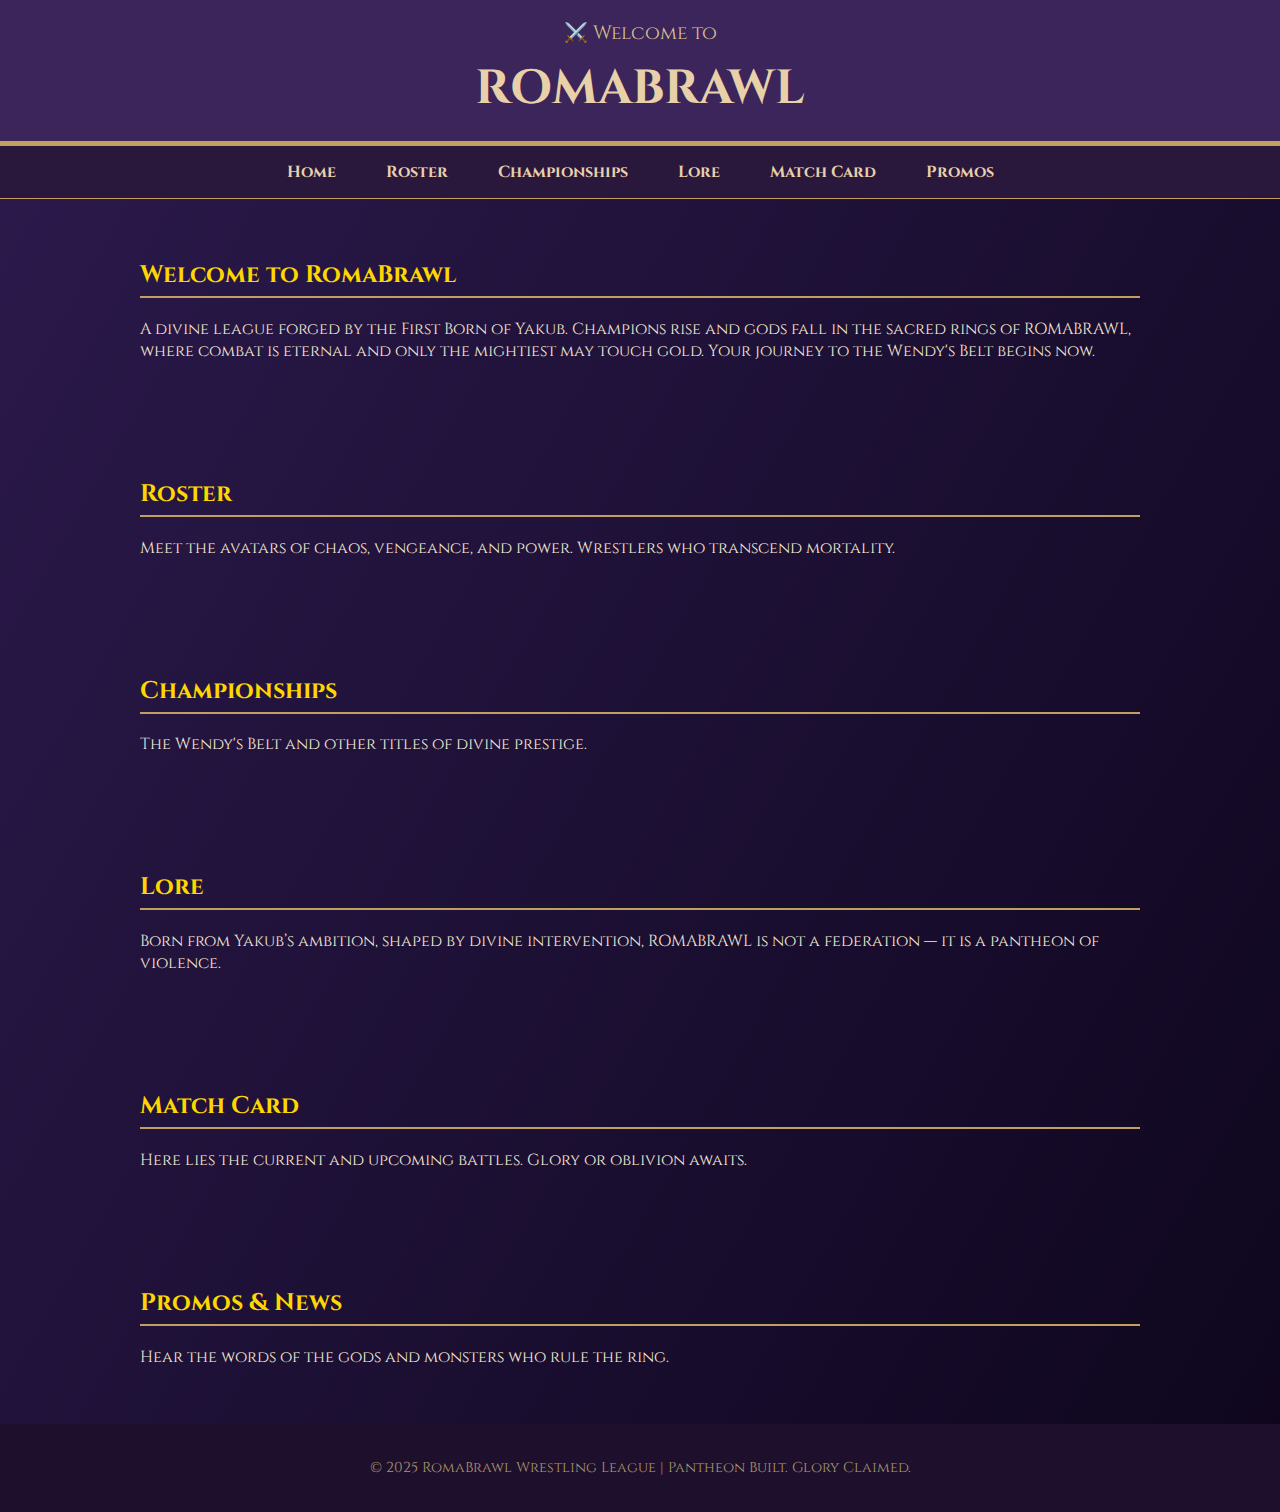
<file: index.html>
<!-- ROMABRAWL WEBSITE: Pantheon-Themed Wrestling League Site -->
<!DOCTYPE html>
<html lang="en">
<head>
  <meta charset="UTF-8" />
  <meta name="viewport" content="width=device-width, initial-scale=1.0" />
  <title>RomaBrawl - Wrestling Pantheon</title>
  <link href="https://fonts.googleapis.com/css2?family=Cinzel:wght@700&display=swap" rel="stylesheet">
  <style>
    body {
      margin: 0;
      font-family: 'Cinzel', serif;
      background: linear-gradient(120deg, #2c1a4d, #0e061d);
      color: #f5e9d4;
    }
    header {
      background-color: #3b255a;
      padding: 20px;
      text-align: center;
      border-bottom: 4px solid #c1a05f;
    }
    header h1 {
      margin: 0;
      font-size: 3em;
      color: #e8d0a9;
    }
    nav {
      display: flex;
      justify-content: center;
      background-color: #29173c;
      border-top: 1px solid #c1a05f;
      border-bottom: 1px solid #c1a05f;
    }
    nav a {
      padding: 15px 25px;
      color: #e8d0a9;
      text-decoration: none;
      font-weight: bold;
    }
    nav a:hover {
      background-color: #3b255a;
    }
    section {
      padding: 40px;
      max-width: 1000px;
      margin: auto;
    }
    h2 {
      color: #ffd700;
      border-bottom: 2px solid #c1a05f;
      padding-bottom: 5px;
    }
    footer {
      text-align: center;
      padding: 20px;
      background-color: #1e102d;
      color: #a7956b;
      font-size: 0.9em;
    }
    .logo {
      font-size: 1.2em;
      color: #d8c191;
      margin-bottom: 10px;
    }
  </style>
</head>
<body>
  <header>
    <div class="logo">⚔️ Welcome to</div>
    <h1>ROMABRAWL</h1>
  </header>
  <nav>
    <a href="#home">Home</a>
    <a href="#roster">Roster</a>
    <a href="#championships">Championships</a>
    <a href="#lore">Lore</a>
    <a href="#card">Match Card</a>
    <a href="#promos">Promos</a>
  </nav>

  <section id="home">
    <h2>Welcome to RomaBrawl</h2>
    <p>A divine league forged by the First Born of Yakub. Champions rise and gods fall in the sacred rings of ROMABRAWL, where combat is eternal and only the mightiest may touch gold. Your journey to the Wendy's Belt begins now.</p>
  </section>

  <section id="roster">
    <h2>Roster</h2>
    <p>Meet the avatars of chaos, vengeance, and power. Wrestlers who transcend mortality.</p>
    <!-- Roster content will go here -->
  </section>

  <section id="championships">
    <h2>Championships</h2>
    <p>The Wendy's Belt and other titles of divine prestige.</p>
    <!-- Titles and holders go here -->
  </section>

  <section id="lore">
    <h2>Lore</h2>
    <p>Born from Yakub’s ambition, shaped by divine intervention, ROMABRAWL is not a federation — it is a pantheon of violence.</p>
    <!-- Deep lore and mythology here -->
  </section>

  <section id="card">
    <h2>Match Card</h2>
    <p>Here lies the current and upcoming battles. Glory or oblivion awaits.</p>
    <!-- Match card listing here -->
  </section>

  <section id="promos">
    <h2>Promos & News</h2>
    <p>Hear the words of the gods and monsters who rule the ring.</p>
    <!-- Promo content or blog entries here -->
  </section>

  <footer>
    <p>&copy; 2025 RomaBrawl Wrestling League | Pantheon Built. Glory Claimed.</p>
  </footer>
</body>
</html>
</file>
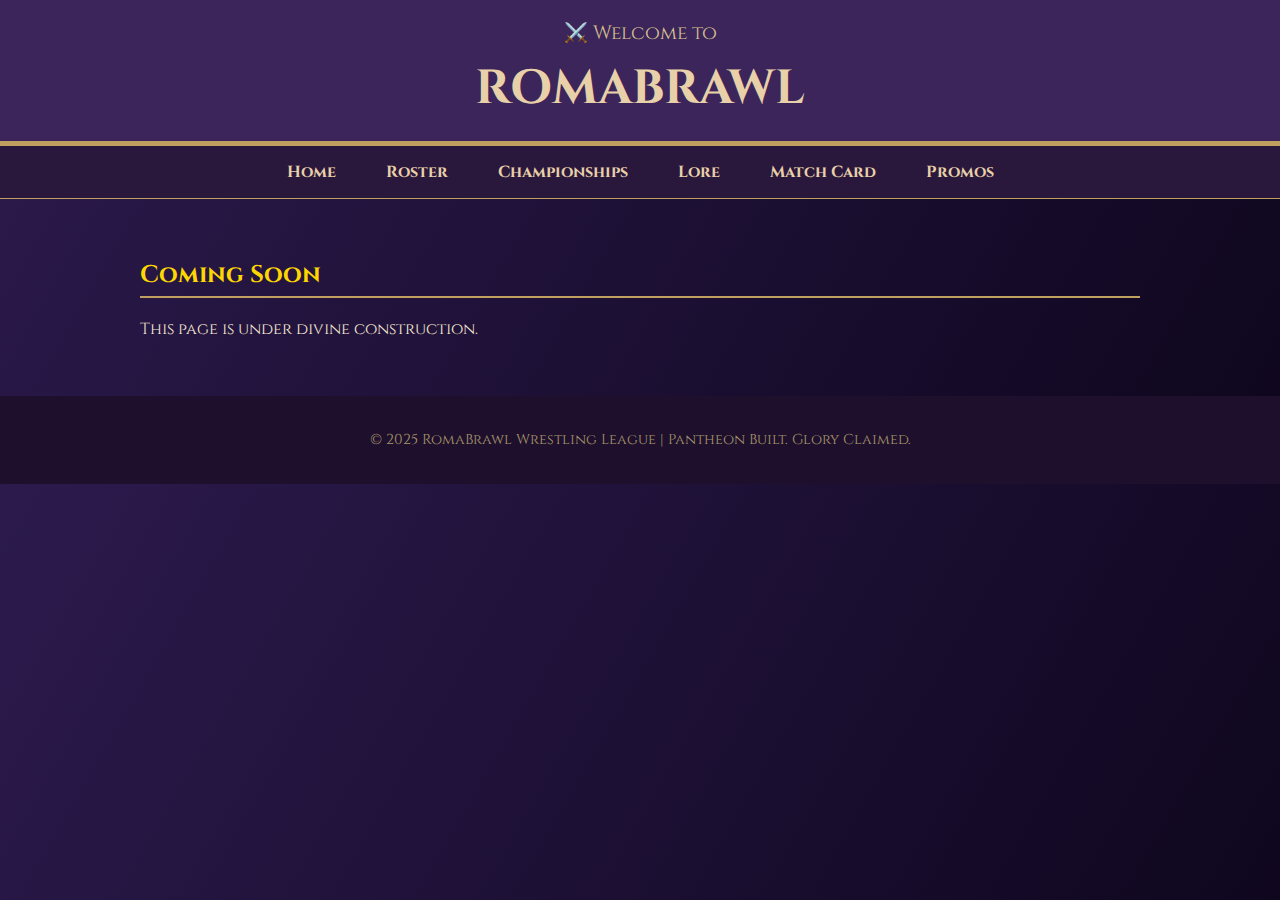
<file: card.html>
<!DOCTYPE html>
<html lang="en">
<head>
  <meta charset="UTF-8" />
  <meta name="viewport" content="width=device-width, initial-scale=1.0" />
  <title>RomaBrawl</title>
  <link href="https://fonts.googleapis.com/css2?family=Cinzel:wght@700&display=swap" rel="stylesheet">
  <link rel="stylesheet" href="styles.css">
</head>
<body>
<header>
  <div class="logo">⚔️ Welcome to</div>
  <h1>ROMABRAWL</h1>
</header>
<nav>
  <a href="index.html">Home</a>
  <a href="roster.html">Roster</a>
  <a href="championships.html">Championships</a>
  <a href="lore.html">Lore</a>
  <a href="card.html">Match Card</a>
  <a href="promos.html">Promos</a>
</nav>
<main>
  <h2>Coming Soon</h2>
  <p>This page is under divine construction.</p>
</main>
<footer>
  <p>&copy; 2025 RomaBrawl Wrestling League | Pantheon Built. Glory Claimed.</p>
</footer>
</body>
</html>
</file>
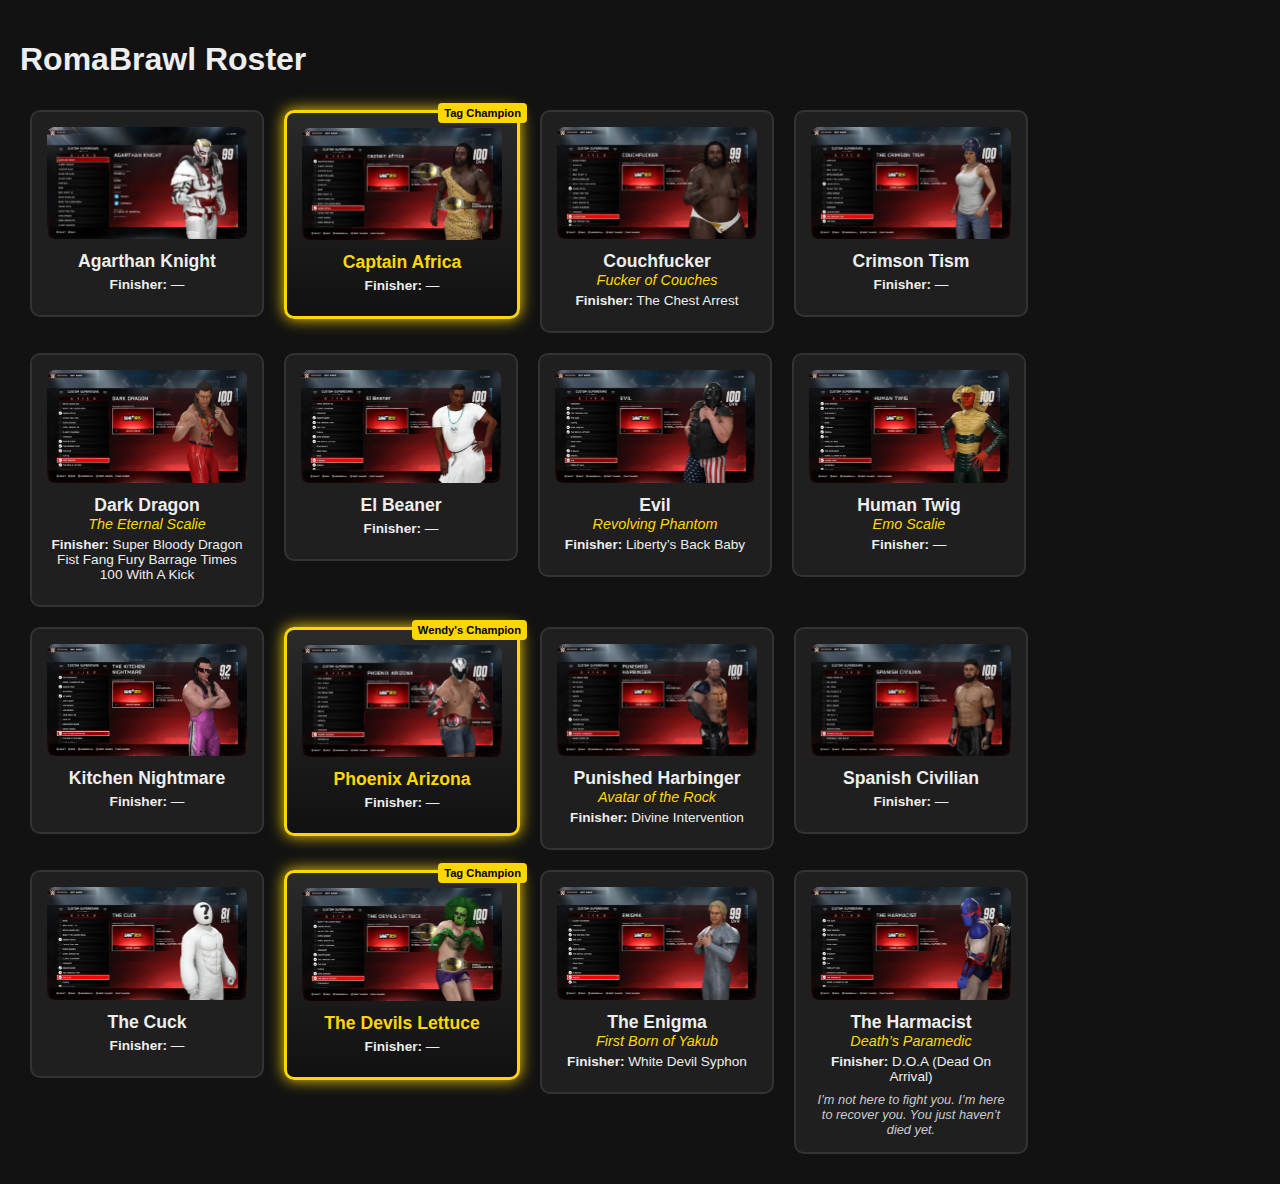
<file: roster.html>
<!DOCTYPE html>
<html lang="en">
<head>
  <meta charset="UTF-8">
  <title>RomaBrawl Roster</title>
  <style>
    body {
      font-family: 'Segoe UI', sans-serif;
      background: #121212;
      color: #eee;
      margin: 0;
      padding: 20px;
    }
    .card {
      background: #1f1f1f;
      border: 2px solid #333;
      border-radius: 10px;
      padding: 15px;
      margin: 10px;
      display: inline-block;
      width: 200px;
      vertical-align: top;
      text-align: center;
    }
    .card img {
      width: 100%;
      height: auto;
      border-radius: 8px;
    }
    .card .name {
      font-weight: bold;
      font-size: 1.1em;
      margin-top: 8px;
    }
    .card .nickname {
      font-style: italic;
      color: gold;
      font-size: 0.9em;
    }
    .card.champion {
      border: 3px solid gold;
      box-shadow: 0 0 15px gold;
      background: linear-gradient(to bottom, #2a2a2a, #111);
      position: relative;
    }
    .card.champion::after {
      content: attr(data-title);
      position: absolute;
      top: -10px;
      right: -10px;
      background: gold;
      color: black;
      font-weight: bold;
      font-size: 0.7rem;
      padding: 4px 6px;
      border-radius: 4px;
    }
    .card.champion .name {
      color: gold;
    }
    .section {
      margin-top: 5px;
      font-size: 0.85em;
    }
    .quote {
      margin-top: 8px;
      font-style: italic;
      font-size: 0.8em;
      color: #ccc;
    }
  </style>
</head>
<body>
  <h1>RomaBrawl Roster</h1>
  <div id="roster"></div>

  <script>
    const fighters = [{"id": "agarthanknight", "name": "Agarthan Knight", "nickname": "", "finisher": "", "quote": "", "bio": "", "theme": ""}, {"id": "captainafrica", "name": "Captain Africa", "nickname": "", "finisher": "", "quote": "", "bio": "", "theme": "", "champion": "Tag Champion"}, {"id": "couchfucker", "name": "Couchfucker", "nickname": "Fucker of Couches", "finisher": "The Chest Arrest", "quote": "", "bio": "", "theme": ""}, {"id": "crimsontism", "name": "Crimson Tism", "nickname": "", "finisher": "", "quote": "", "bio": "", "theme": ""}, {"id": "darkdragon", "name": "Dark Dragon", "nickname": "The Eternal Scalie", "finisher": "Super Bloody Dragon Fist Fang Fury Barrage Times 100 With A Kick", "quote": "", "bio": "", "theme": ""}, {"id": "devilslettuce", "name": "The Devils Lettuce", "nickname": "", "finisher": "", "quote": "", "bio": "", "theme": "", "champion": "Tag Champion"}, {"id": "elbeaner", "name": "El Beaner", "nickname": "", "finisher": "", "quote": "", "bio": "", "theme": ""}, {"id": "enigma", "name": "The Enigma", "nickname": "First Born of Yakub", "finisher": "White Devil Syphon", "quote": "", "bio": "", "theme": ""}, {"id": "evil", "name": "Evil", "nickname": "Revolving Phantom", "finisher": "Liberty\u2019s Back Baby", "quote": "", "bio": "", "theme": ""}, {"id": "harmacist", "name": "The Harmacist", "nickname": "Death\u2019s Paramedic", "finisher": "D.O.A (Dead On Arrival)", "quote": "I\u2019m not here to fight you. I\u2019m here to recover you. You just haven\u2019t died yet.", "bio": "", "theme": ""}, {"id": "humantwig", "name": "Human Twig", "nickname": "Emo Scalie", "finisher": "", "quote": "", "bio": "", "theme": ""}, {"id": "kitchennightmare", "name": "Kitchen Nightmare", "nickname": "", "finisher": "", "quote": "", "bio": "", "theme": ""}, {"id": "phoenixarizona", "name": "Phoenix Arizona", "nickname": "", "finisher": "", "quote": "", "bio": "", "theme": "", "champion": "Wendy's Champion"}, {"id": "punishedharbinger", "name": "Punished Harbinger", "nickname": "Avatar of the Rock", "finisher": "Divine Intervention", "quote": "", "bio": "", "theme": ""}, {"id": "spanishcivilian", "name": "Spanish Civilian", "nickname": "", "finisher": "", "quote": "", "bio": "", "theme": ""}, {"id": "thecuck", "name": "The Cuck", "nickname": "", "finisher": "", "quote": "", "bio": "", "theme": ""}];
    fighters.sort((a, b) => a.name.localeCompare(b.name));

    function isChampion(id) {
      return ['phoenixarizona', 'captainafrica', 'devilslettuce'].includes(id);
    }
    function getTitle(id) {
      return id === 'phoenixarizona' ? "Wendy's Champion" : "Tag Champion";
    }

    const container = document.getElementById('roster');
    fighters.forEach(f => {
      const card = document.createElement('div');
      card.className = 'card';
      card.id = f.id;
      if (isChampion(f.id)) {
        card.classList.add('champion');
        card.setAttribute('data-title', getTitle(f.id));
      }
      card.innerHTML = `
        <img src="cropped_fighters/${f.id}.png" alt="${f.name}">
        <div class="name">${f.name}</div>
        <div class="nickname">${f.nickname || ''}</div>
        <div class="section"><strong>Finisher:</strong> ${f.finisher || '—'}</div>
        <div class="quote">${f.quote || ''}</div>
      `;
      container.appendChild(card);
    });
  </script>
</body>
</html>
</file>
<file: styles.css>
body {
  margin: 0;
  font-family: 'Cinzel', serif;
  background: linear-gradient(120deg, #2c1a4d, #0e061d);
  color: #f5e9d4;
}
header {
  background-color: #3b255a;
  padding: 20px;
  text-align: center;
  border-bottom: 4px solid #c1a05f;
}
header h1 {
  margin: 0;
  font-size: 3em;
  color: #e8d0a9;
}
nav {
  display: flex;
  justify-content: center;
  background-color: #29173c;
  border-top: 1px solid #c1a05f;
  border-bottom: 1px solid #c1a05f;
}
nav a {
  padding: 15px 25px;
  color: #e8d0a9;
  text-decoration: none;
  font-weight: bold;
}
nav a:hover {
  background-color: #3b255a;
}
main {
  padding: 40px;
  max-width: 1000px;
  margin: auto;
}
h2 {
  color: #ffd700;
  border-bottom: 2px solid #c1a05f;
  padding-bottom: 5px;
}
footer {
  text-align: center;
  padding: 20px;
  background-color: #1e102d;
  color: #a7956b;
  font-size: 0.9em;
}
.logo {
  font-size: 1.2em;
  color: #d8c191;
  margin-bottom: 10px;
}
</file>
